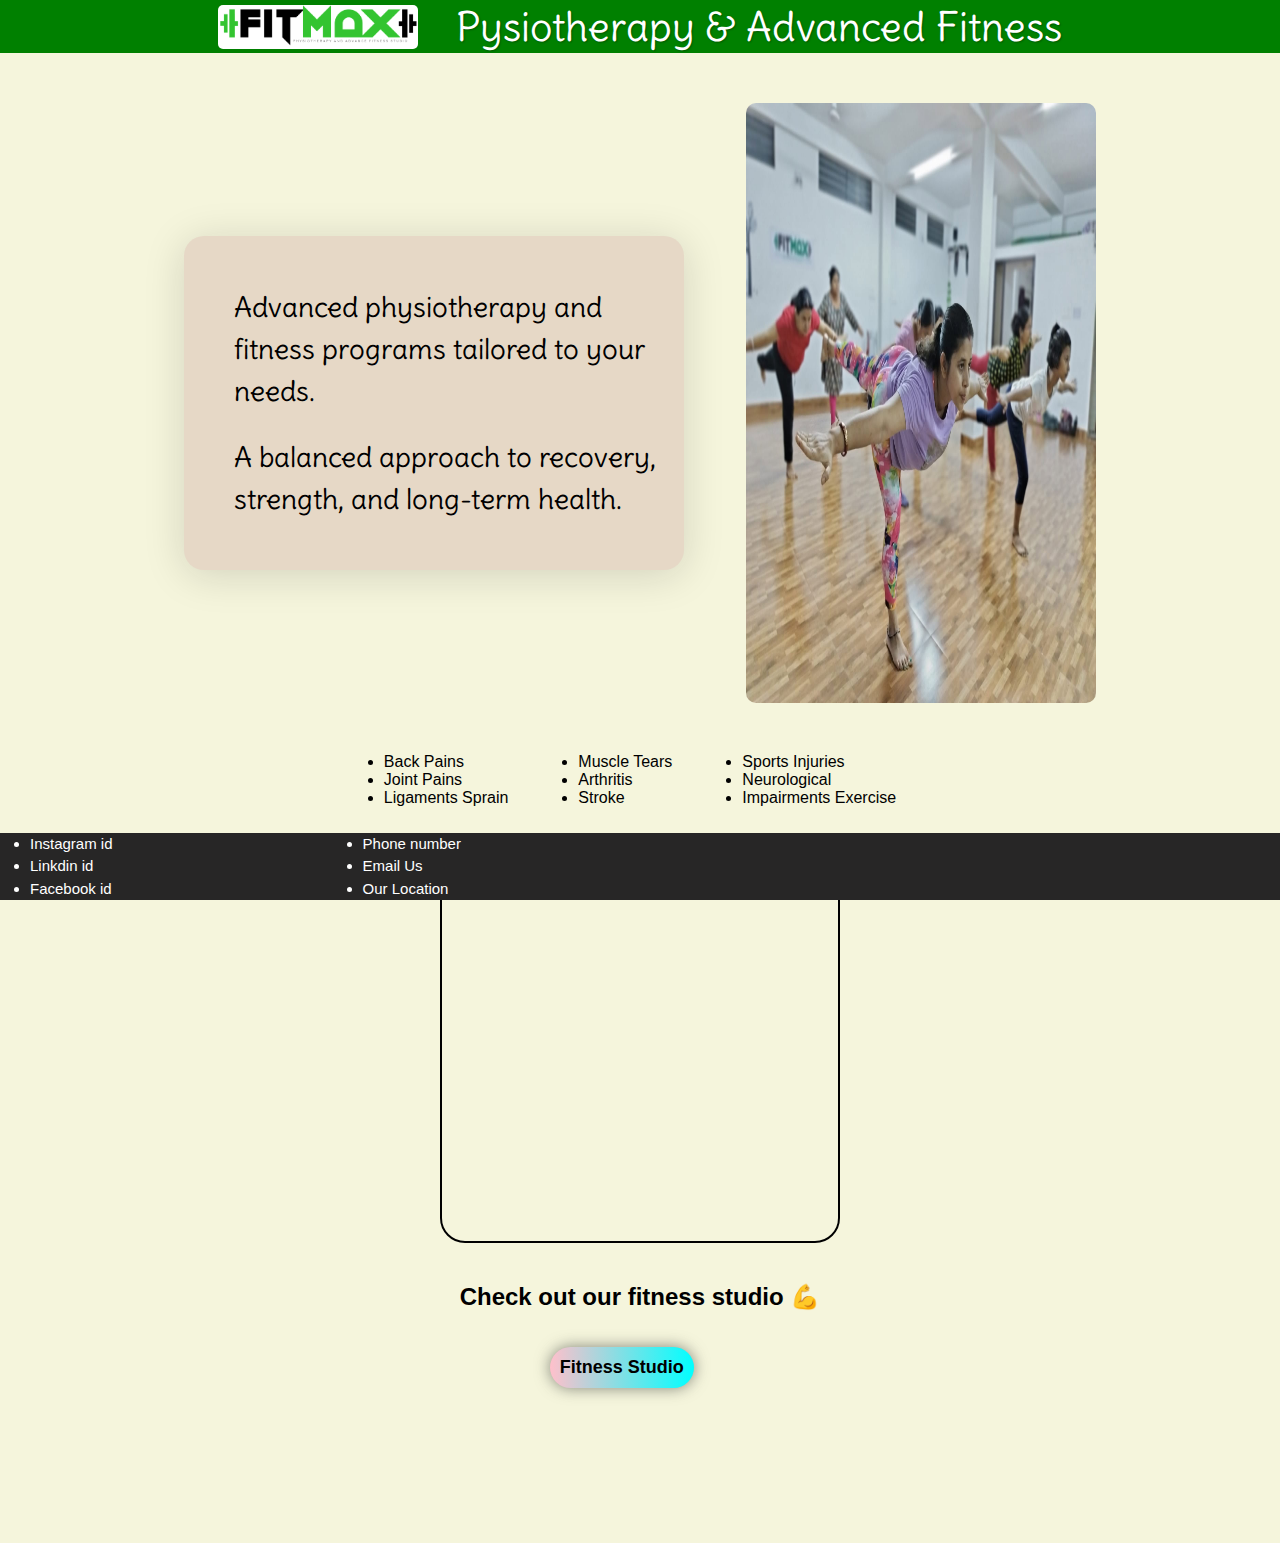
<file: index.html>
<!DOCTYPE html>
<html lang="en">

<head>
    <meta charset="UTF-8">
    <meta name="viewport" content="width=device-width, initial-scale=1.0">
    <title>Pysiotherapy & Advanced Fitness</title>
    <link rel="stylesheet" href="style.css">
    <link rel="preconnect" href="https://fonts.googleapis.com">
    <link rel="preconnect" href="https://fonts.gstatic.com" crossorigin>
    <link
        href="https://fonts.googleapis.com/css2?family=Delius&family=Imperial+Script&family=Puppies+Play&family=Rouge+Script&family=Tangerine:wght@400;700&display=swap"
        rel="stylesheet">
</head>

<body>
    <nav class="navbar">
        <div class="logo"><img class="logo-img" src="Logo.png" alt="FITMAX"></div>
        <div class="motto">Pysiotherapy & Advanced Fitness</div>
    </nav>
    <section class="tiffin">
        <div class="hero-section">
            <div class="container">
                <div class="left-img">
                    <img class="hero-pic" src="details1.jpeg" alt="Picture of physiotherapist">
                </div>
                <div class="quote">
                    <ul>
                        <li>Advanced physiotherapy and fitness programs tailored to your needs.</li><br>
                        <li>A balanced approach to recovery, strength, and long-term health.</li>
                    </ul>
                </div>
            </div>
            <!---->
            <section class="offer-cards">
                <div class="card">
                    <li>Back Pains</li>
                    <li>Joint Pains</li>
                    <li>Ligaments Sprain</li>
                </div>
                <div class="card">
                    <li>Muscle Tears</li>
                    <li>Arthritis</li>
                    <li>Stroke</li>
                </div>
                <div class="card">
                    <li>Sports Injuries</li>
                    <li>Neurological</li>
                    <li>Impairments Exercise</li>
                </div>
            </section>
    </section><br><br>
    <section class="map-section">
        <div class="map"><iframe class="map-iframe"
                src="https://www.google.com/maps/embed?pb=!1m14!1m12!1m3!1d222.75600029302436!2d88.36097190769897!3d26.709379778968632!2m3!1f0!2f0!3f0!3m2!1i1024!2i768!4f13.1!5e0!3m2!1sen!2sin!4v1765879705961!5m2!1sen!2sin"
                width="400" height="400" allowfullscreen="" loading="lazy"
                referrerpolicy="no-referrer-when-downgrade"></iframe></div><br><br>
        <div class="useful-btn">
            <h2>Check out our fitness studio 💪</h2><br><br>
            <a href="yoga_studio.html"><button class="studio-btn">Fitness Studio</button></a>
        </div>
    </section>
    <section class="footer">
        <div class="links">
            <div class="col1">
                <a href="">
                    <li>Instagram id</li>
                </a>
                <a href="">
                    <li>Linkdin id</li>
                </a>
                <a href="">
                    <li>Facebook id</li>
                </a><!--if available-->
            </div>
            <div class="col2">
                <a href="tel:9434463726">
                    <li>Phone number</li>
                </a>
                <a href="mailto:">
                    <li>Email Us</li>
                </a>
                <a href="">
                    <li>Our Location</li>
                </a>
            </div>
        </div>
    </section>
    <script>
        document.addEventListener("click", function (e) {
            const emojis = ['💪', '🏋️‍♂️', '🏋️‍♀️', '🚴‍♂️', '🚴‍♀️', '🤸‍♂️', '🤸‍♀️', '🥊', '🥋', '🥛', '🍎'];
            const emoji = document.createElement("div");

            emoji.innerText = emojis[Math.floor(Math.random() * emojis.length)];
            emoji.style.position = "absolute";
            emoji.style.left = e.pageX + "px";
            emoji.style.top = e.pageY + "px";
            emoji.style.fontSize = "22px";
            emoji.style.pointerEvents = "none";
            emoji.style.transition = "transform 1s ease-out, opacity 1s ease-out";

            document.body.appendChild(emoji);

            requestAnimationFrame(() => {
                emoji.style.transform = "translateY(-60px) scale(1.8)";
                emoji.style.opacity = "0";
            });

            setTimeout(() => emoji.remove(), 1000);
        });
    </script>
    <script src="https://cdn.jsdelivr.net/npm/bootstrap@5.3.3/dist/js/bootstrap.bundle.min.js"></script>
</body>

</html>
</file>
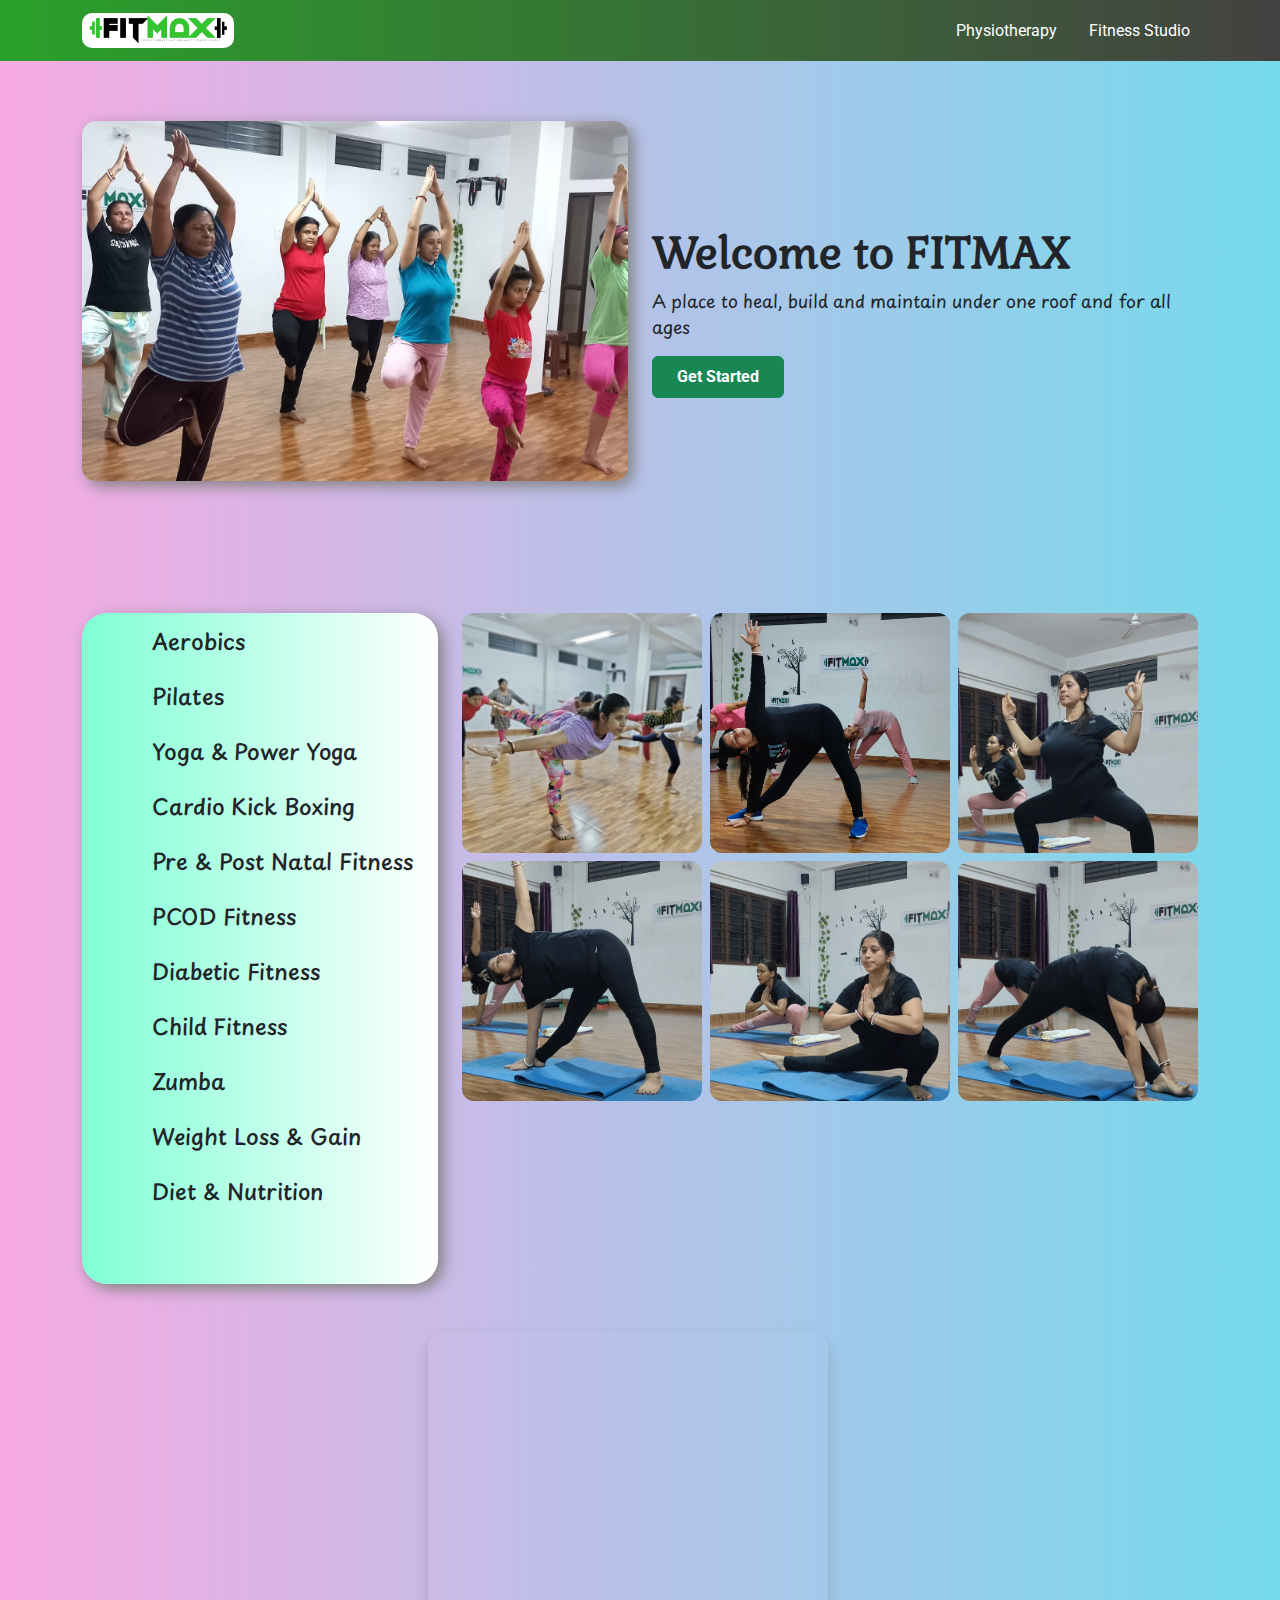
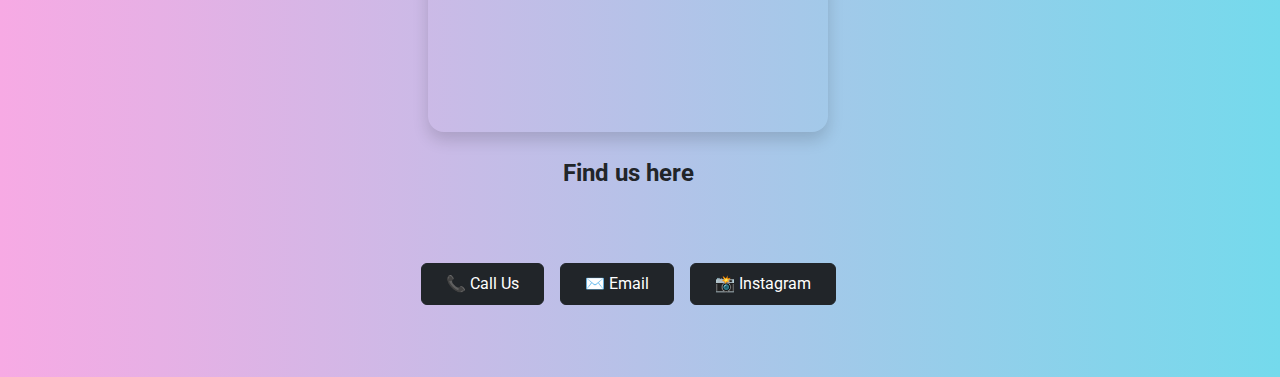
<file: yoga_studio.html>
<!DOCTYPE html>
<html lang="en">

<head>
  <meta charset="UTF-8">
  <meta name="viewport" content="width=device-width, initial-scale=1.0">
  <title>FITMAX | Website</title>

  <!-- BOOTSTRAP CSS -->
  <link href="https://cdn.jsdelivr.net/npm/bootstrap@5.3.3/dist/css/bootstrap.min.css" rel="stylesheet">

  <!-- FONTS -->
  <link rel="preconnect" href="https://fonts.googleapis.com">
  <link rel="preconnect" href="https://fonts.gstatic.com" crossorigin>
  <link
    href="https://fonts.googleapis.com/css2?family=Gabriela&family=Playfair+Display:wght@400;700&family=Playpen+Sans:wght@300;700&family=Roboto:wght@300;700&display=swap"
    rel="stylesheet">

  <style>
    .map {
      display: flex;
      flex-direction: column;
      justify-content: center;
      align-items: center;
    }

    iframe {
      border-radius: 20px;
    }

    body {
      margin: 0;
      padding: 0;
      background: linear-gradient(to right, rgb(247, 170, 228), rgb(116, 218, 236));
      cursor: url("icons8-cursor-24.png"), auto;
      font-family: "Roboto", sans-serif;
    }

    /* NAVBAR */
    .navbar {
      background: linear-gradient(to right, rgb(42, 161, 42), rgb(68, 65, 65));
    }

    .logo img {
      height: 35px;
      border-radius: 10px;
      background: #fff;
      padding: 2px 6px;
    }

    /* HERO */
    .hero-section {
      padding: 60px 0;
    }

    .hero-section h1 {
      font-family: "Gabriela", serif;
      font-size: 2.7rem;
      font-weight: 700;
    }

    .hero-section p {
      font-family: "Playpen Sans", cursive;
      font-size: 1.1rem;
    }

    .hero-img {
      width: 100%;
      border-radius: 14px;
      box-shadow: 5px 5px 15px gray;
      height: 40vh;
      object-fit: cover;
    }

    /* FITNESS BOX */
    .fitness-box {
      background: linear-gradient(to right, aquamarine, white);
      padding-left: 70px;
      padding-bottom: 50px;
      border-radius: 25px;
      box-shadow: 5px 5px 15px gray;
      font-family: "Playpen Sans", cursive;
      font-weight: 501;
      line-height: 2.5;
      font-size: 22px;
    }

    /* IMAGE GRID */
    .details-grid img {
      width: 100%;
      aspect-ratio: 1 / 1;
      /* perfect square grid */
      object-fit: cover;
      border-radius: 12px;
    }


    .footer {
      width: 4000px;
      height: 10%;
      position: relative;
      bottom: 0;
      background-color: rgb(39, 38, 38);
    }

    a {
      color: white;
      font-size: 20px;
      text-decoration: none;
      line-height: 1.5;

    }

    .links {
      display: flex;
      gap: 20%;
      padding-left: 30px;
      flex-direction: row;
    }

    @media (max-width: 600px) {
      .hero-section h1 {
        font-size: 2rem;
      }

      .hero-img {
        height: 25vh;
      }

      .fitness-box {
        padding-left: 6%;
        padding-top: 5%;
        padding-bottom: 0;
        font-size: 15px;

      }

      .details-grid img {
        height: 150px;
      }
    }
  </style>
</head>

<body>

  <!-- NAVBAR -->
  <nav class="navbar navbar-expand-lg navbar-dark">
    <div class="container">
      <a class="navbar-brand logo" href="#">
        <img src="Logo.png" alt="FITMAX Logo">
      </a>

      <button class="navbar-toggler" type="button" data-bs-toggle="collapse" data-bs-target="#navMenu">
        <span class="navbar-toggler-icon"></span>
      </button>

      <div class="collapse navbar-collapse" id="navMenu">
        <ul class="navbar-nav ms-auto gap-3">
          <li class="nav-item"><a class="nav-link text-white" href="index.html">Physiotherapy</a></li>
          <li class="nav-item"><a class="nav-link text-white" href="yoga_studio.html">Fitness Studio</a></li>
        </ul>
      </div>
    </div>
  </nav>

  <!-- HERO SECTION -->
  <section class="hero-section">
    <div class="container">
      <div class="row align-items-center">

        <!-- IMAGE -->
        <div class="col-md-6 mb-4">
          <img src="heropic.jpeg" class="hero-img" alt="">
        </div>

        <!-- TEXT -->
        <div class="col-md-6">
          <h1>Welcome to FITMAX</h1>
          <p>
            A place to heal, build and maintain under one roof and for all ages
          </p>
          <a href="#map-section" class="btn btn-success px-4 py-2 fw-bold">
            Get Started
          </a>
        </div>

      </div>
    </div>
  </section>


  <section class="container my-5">
    <div class="row g-4">


      <div class="col-lg-4">
        <div class="fitness-box">
          <ul class="list-unstyled">
            <li>Aerobics</li>
            <li>Pilates</li>
            <li>Yoga & Power Yoga</li>
            <li>Cardio Kick Boxing</li>
            <li>Pre & Post Natal Fitness</li>
            <li>PCOD Fitness</li>
            <li>Diabetic Fitness</li>
            <li>Child Fitness</li>
            <li>Zumba</li>
            <li>Weight Loss & Gain</li>
            <li>Diet & Nutrition</li>
          </ul>
        </div>
      </div>


      <div class="col-lg-8">
        <div class="row g-2 details-grid">
          <div class="col-6 col-md-4"><img src="details1.jpeg"></div>
          <div class="col-6 col-md-4"><img src="details2.jpg"></div>
          <div class="col-6 col-md-4"><img src="details3.png"></div>
          <div class="col-6 col-md-4"><img src="details4.png"></div>
          <div class="col-6 col-md-4"><img src="details5.png"></div>
          <div class="col-6 col-md-4"><img src="details6.png"></div>
        </div><br><br>
      </div>
      <div id="map-section" class="row justify-content-center my-5 text-center">
        <div class="col-auto">
          <iframe
            src="https://www.google.com/maps/embed?pb=!1m17!1m12!1m3!1d890.9789513688957!2d88.35842274514984!3d26.715136602632974!2m3!1f0!2f0!3f0!3m2!1i1024!2i768!4f13.1!3m2!1m1!2zMjbCsDQyJzU0LjgiTiA4OMKwMjEnMjkuNyJF!5e0!3m2!1sen!2sin!4v1765819332574!5m2!1sen!2sin"
            width="400" height="400" style="border:0;" allowfullscreen loading="lazy" class="rounded-4 shadow">
          </iframe>

          <div class="mt-3 fs-4 fw-bold">
            Find us here
          </div>
        </div>
      </div>
      <div class="row justify-content-center my-4 text-center">
  <div class="col-auto d-flex gap-3 flex-wrap justify-content-center">

    <!-- CALL BUTTON -->
    <a href="tel:+917550900680" class="btn btn-dark px-4 py-2">
      📞 Call Us
    </a>

    <!-- EMAIL BUTTON -->
    <a href="mailto:fitmax@gmail.com" class="btn btn-dark px-4 py-2">
      ✉️ Email
    </a>

    <!-- INSTAGRAM BUTTON -->
    <a href="https://www.instagram.com/fitmax" target="_blank" class="btn btn-dark px-4 py-2">
      📸 Instagram
    </a>

  </div>
</div>
 



      <script>
        document.addEventListener("click", function (e) {
          const emojis = ['💪', '🏋️‍♂️', '🏋️‍♀️', '🚴‍♂️', '🚴‍♀️', '🤸‍♂️', '🤸‍♀️', '🥊', '🥋', '🥛', '🍎'];
          const emoji = document.createElement("div");

          emoji.innerText = emojis[Math.floor(Math.random() * emojis.length)];
          emoji.style.position = "absolute";
          emoji.style.left = e.pageX + "px";
          emoji.style.top = e.pageY + "px";
          emoji.style.fontSize = "22px";
          emoji.style.pointerEvents = "none";
          emoji.style.transition = "transform 1s ease-out, opacity 1s ease-out";

          document.body.appendChild(emoji);

          requestAnimationFrame(() => {
            emoji.style.transform = "translateY(-60px) scale(1.8)";
            emoji.style.opacity = "0";
          });

          setTimeout(() => emoji.remove(), 1000);
        });
      </script>


      <script src="https://cdn.jsdelivr.net/npm/bootstrap@5.3.3/dist/js/bootstrap.bundle.min.js"></script>

</body>

</html>
</file>
<file: style.css>
* {
    margin: 0;
    padding: 0;
    box-sizing: border-box;
}

body {
    background: beige;
    font-family: "Roboto", sans-serif;
}

html {
    cursor: url("icons8-cursor-24.png"), auto;
}

/* NAVBAR */
.navbar {
    display: flex;
    align-items: center;
    justify-content: center;
    gap: 3%;
    background-color: green;
}

.logo-img {
    width: 200px;
    background: white;
    border-radius: 5px;
    margin-top: 5px;
}

.motto {
    pointer-events: all;
    font-size: 40px;
    font-family: "Delius", cursive;
    font-weight: 400;
    color: white;
    text-shadow: 1px 1px 2px rgba(0, 0, 0, 0.3);
}

/* HERO SECTION */
.container {
    display: flex;
    flex-direction: row-reverse;
    justify-content: center;
    align-items: center;
    gap: 5%;
    flex-wrap: wrap;
    padding: 50px 20px;
}

.left-img {
    display: flex;
    justify-content: center;
    align-items: center;
}

.hero-pic {
    width: 350px;
    height: 600px;
    border-radius: 10px;
}

.quote {
    line-height: 1.5;
    font-family: "Delius", cursive;
    max-width: 500px;
    border-radius: 20px;
    padding: 50px 0 50px 50px;
    box-shadow: 0 5px 40px rgba(20, 20, 20, 0.15);
    background-color: #e6d8c6;
}

.quote li {
    list-style: none;
    font-size: 28px;
    color: black;
}

/* SOLUTIONS IMAGE */
.containing-solutions{
    padding-top:100px;
}
.containing-solutions img {
    width: 600px;
    border-radius: 25px;
    height: auto;
}

/* OFFER SECTION */
.offer-cards {
    display: flex;
    gap: 70px;
    flex-wrap: wrap;
    justify-content: center;
}

/* MAP SECTION */
.map-section {
    display: flex;
    flex-direction: column;
    align-items: center;
    height: 700px;
}

.map-iframe {
    border: 2px solid black;
    border-radius: 25px;
}

/* BUTTON */
.studio-btn {
    background-image: linear-gradient(to right, pink, aqua);
    color: black;
    border: none;
    border-radius: 30px;
    font-size: 18px;
    font-weight: 560;
    cursor: pointer;
    padding: 10px;
    box-shadow: 0 0 15px rgba(53, 59, 55, 0.6);
    transition: all 0.3s ease;
    transform: translateX(90px);
}

.studio-btn:hover {
    background: #1db954;
    color: white;
    box-shadow: 0 0 30px rgba(29, 185, 84, 0.9);
}

/* FOOTER */
.footer {
    width: 100%;
    position: fixed;
    bottom: 0;
    background-color: rgb(39, 38, 38);
}

.links {
    display: flex;
    gap: 20%;
    padding-left: 30px;
}

a {
    color: white;
    font-size: 15px;
    text-decoration: none;
    line-height: 1.5;
}

/* FLOATING WHATSAPP */
.whatsapp-float {
    position: fixed;
    bottom: 70px;
    right: 20px;
    height: 70px;
    width: 70px;
    background-image: url("icons8-whatsapp-100.png");
    background-size: cover;
    border-radius: 50%;
}

.whatsapp-float:hover {
    transform: scale(1.5);
    transition: 700ms;
    box-shadow: 0 10px 25px rgba(0, 0, 0, 0.4);
}

/* TABLET VIEW */
@media (max-width: 1024px) {
    .container {
        gap: 30px;
        padding: 40px 15px;
    }

    .quote {
        font-size: 24px;
        text-align: center;
    }

    .hero-pic {
        width: 300px;
        height: auto;
    }
}

/* MOBILE VIEW */
@media (max-width: 768px) {
    .logo-img {
        width: 100px;
        height: 30px;
        margin-top: 5px;
        margin-left: 5px;
    }

    .containing-solutions img {
        width: 400px;
        transform: translateY(-200px);
    }

    .motto {
        font-size: 18px;
        height: 20px;
    }

    .container {
        flex-direction: column-reverse;
        padding: 30px 10px;
        gap: 25px;
    }

    .quote {
        font-size: 20px;
        max-width: 90%;
    }

    .quote li {
        transform: translateX(-20px);
        font-size: 20px;
    }

    .hero-pic {
        width: auto;
        height: auto;
        transform: translateY(-90px);
    }

    .links {
        font-size: 14px;
        flex-wrap: wrap;
        justify-content: center;
    }

    .whatsapp-float {
        right: -5px;
    }
}
</file>
